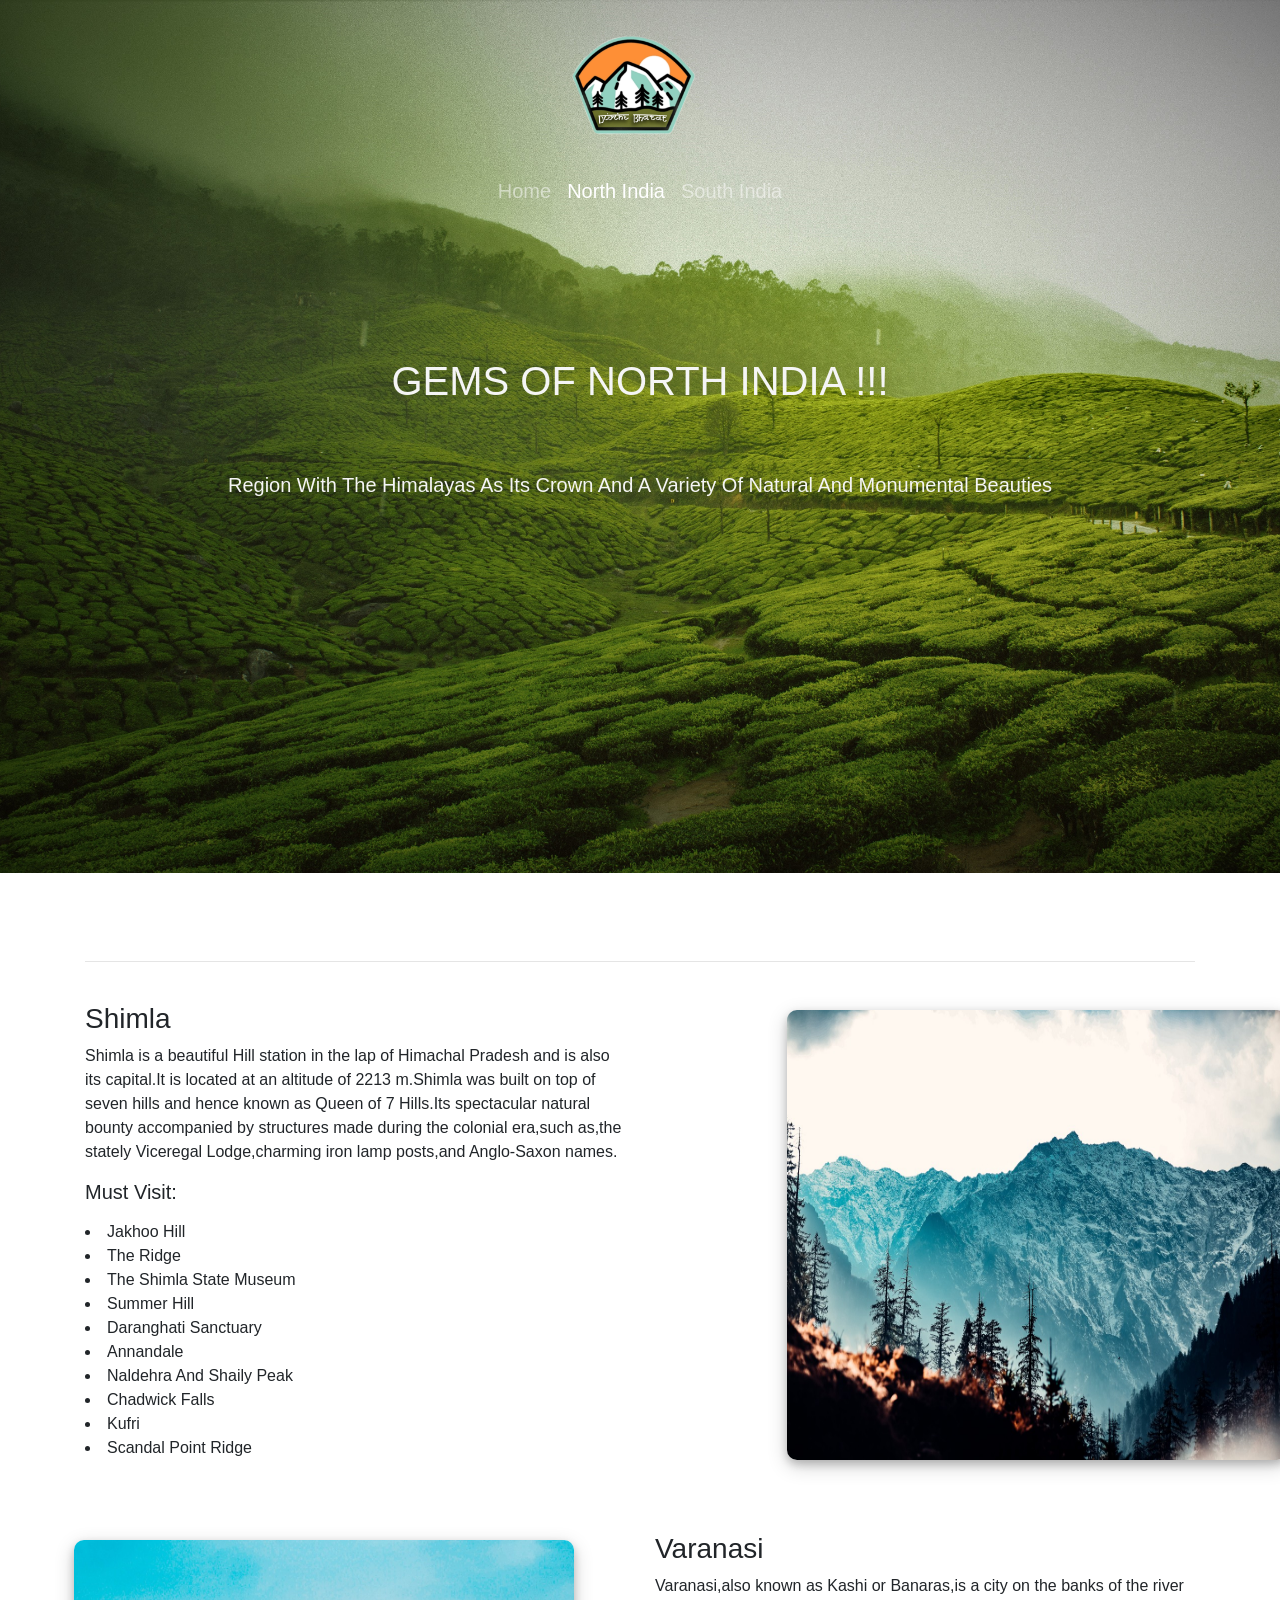
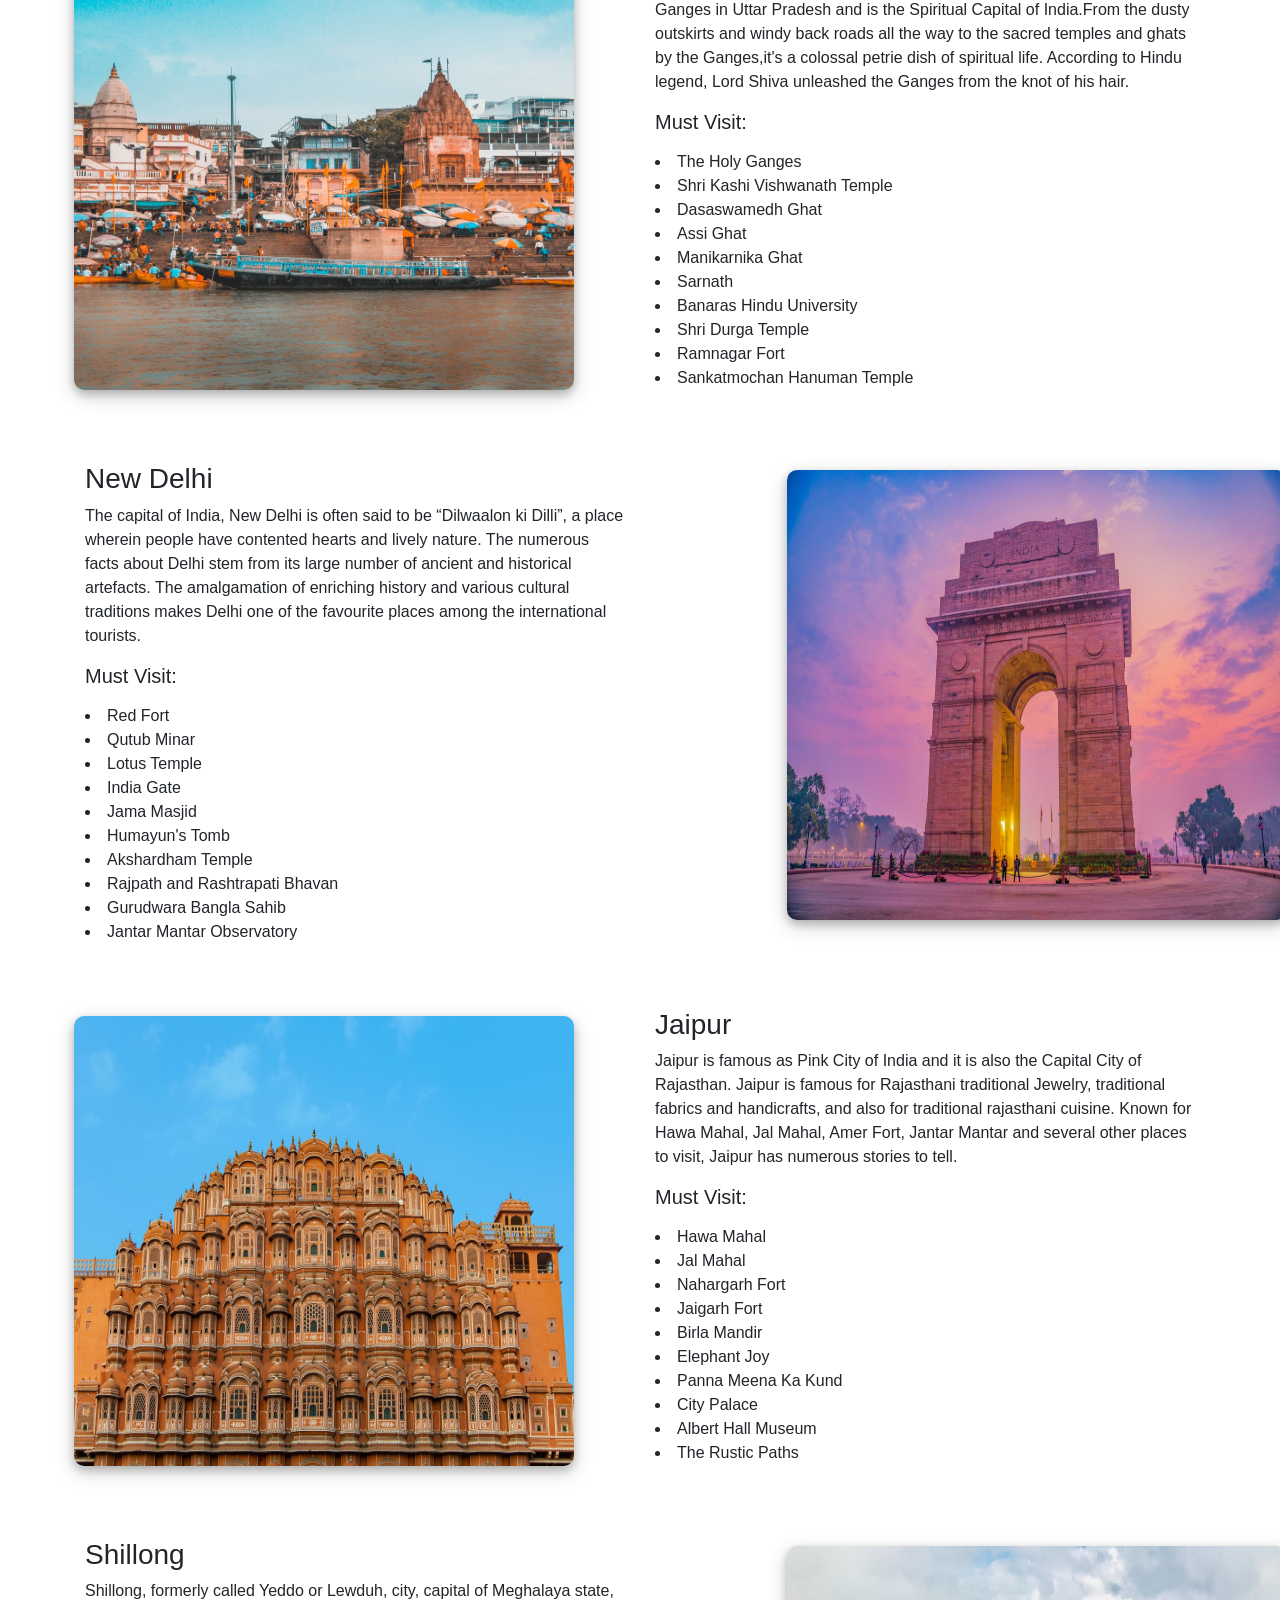
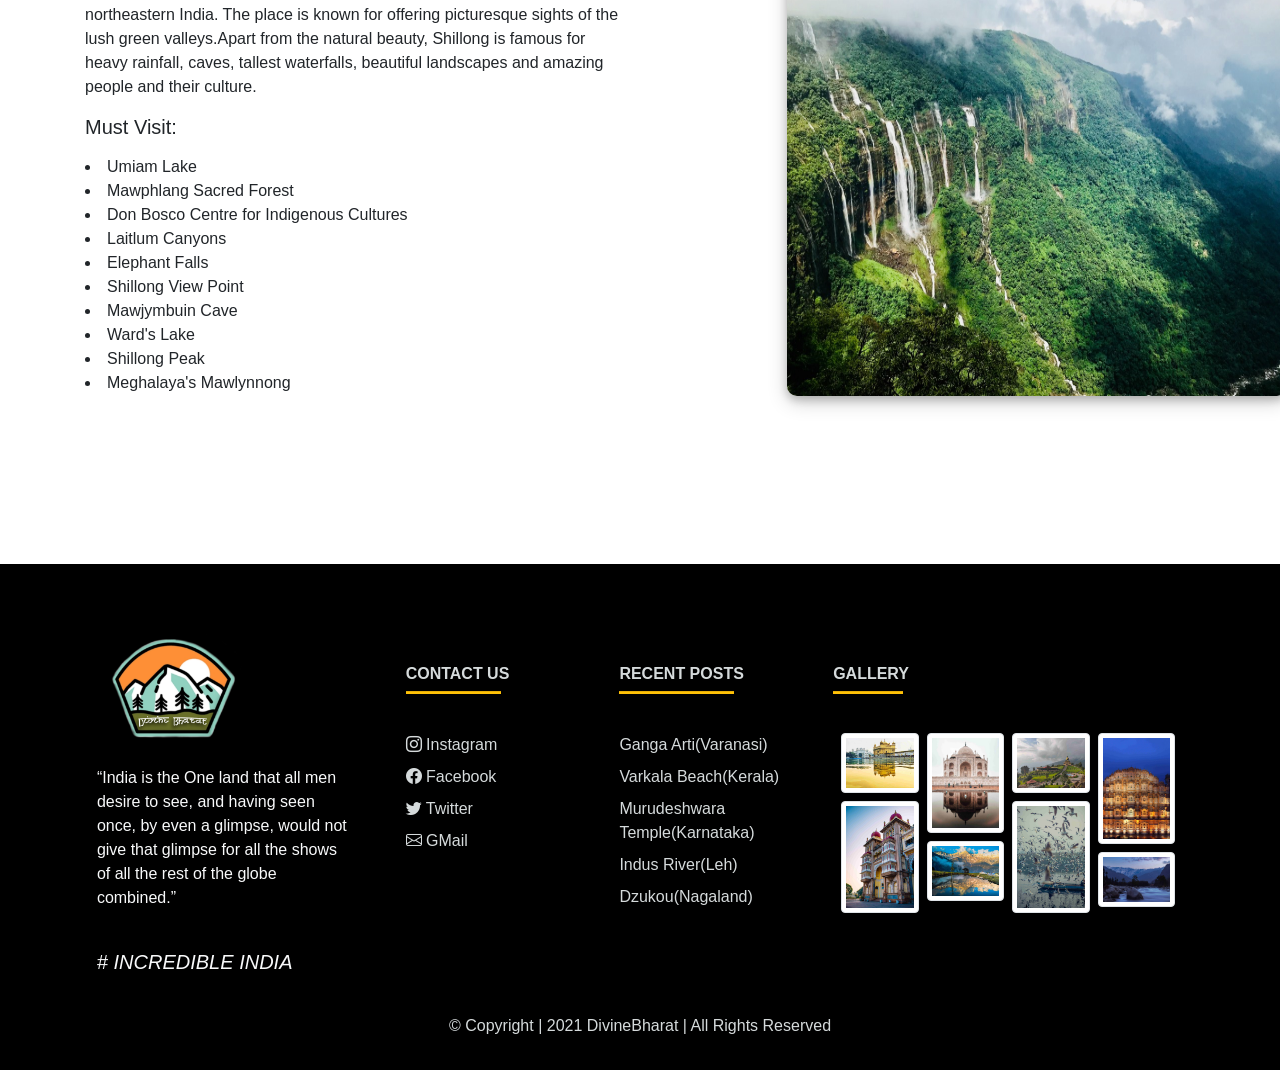
<file: north.html>
<!DOCTYPE html>
<html lang="en">
<head>
    <meta charset="UTF-8">
    <meta http-equiv="X-UA-Compatible" content="IE=edge">
    <meta name="viewport" content="width=device-width, initial-scale=1.0">
    <link rel="stylesheet" href="bootstrap.css">
    <link rel="stylesheet" href="home.css">
    <link rel="stylesheet" href="https://cdn.jsdelivr.net/npm/bootstrap-icons@1.5.0/font/bootstrap-icons.css">
    <title>DivineBharat</title>
</head>
<body>

<section class="jumbotron-fluid go2karuna">
    <div class="" style="margin:auto;margin-top:0;">
        <nav class="navbar navbar-expand-lg flex-column  navbar-dark">
            <a class="navbar-brand" href="index.html">
                <img src="logo/mota.png" width=150 height=150 class="d-inline-block align-top align-middle"
                     alt=""><br>
            </a>
            <button class="navbar-toggler" type="button" data-toggle="collapse" data-target="#navbarSupportedContent"
                    aria-controls="navbarSupportedContent" aria-expanded="false" aria-label="Toggle navigation">
                <span class="navbar-toggler-icon"></span>
            </button>

            <div class="collapse navbar-collapse" id="navbarSupportedContent">
                <ul class="navbar-nav mr-auto">
                    <li class="nav-item ">
                        <a class="nav-link" href="index.html">Home</a>
                    </li>
                    <li class="nav-item active">
                        <a class="nav-link" href="north.html">North India <span class="sr-only">(current)</span></a>
                    </li>
                    <li class="nav-item">
                        <a class="nav-link" href="south.html">South India</a>
                    </li>
                </ul>
            </div>
        </nav>
        <div class="container" style="margin-top: 15vh;color: whitesmoke;text-align: center; font-size: 20px;">
            <h1> GEMS OF NORTH INDIA !!!</h1><br><br>
            <h5>Region With The Himalayas As Its Crown And A Variety Of Natural And Monumental Beauties</h5><br><br>



        </div>
    </div>
</section>
        <br><br><br>

    <div class="container">
        <h2 style="text-align: center;"></h2><hr><br>
        <div class="row">
            <div class="col-lg-6">
                <h3>Shimla</h3>
                <p>
                    Shimla is a beautiful Hill station in the lap of Himachal Pradesh and is also its capital.It is located at an altitude of 2213 m.Shimla was built on top of seven hills and hence known as Queen of 7 Hills.Its spectacular natural bounty accompanied by structures made during the colonial era,such as,the stately Viceregal Lodge,charming iron lamp posts,and Anglo-Saxon names.
                </p>
            <h5>Must Visit:</h5>
                <p><li>Jakhoo Hill</li>
                <li>The Ridge</li>
                <li> The Shimla State Museum</li>
                <li> Summer Hill</li>
                <li>Daranghati Sanctuary</li>
                <li>Annandale</li>
                <li>Naldehra And Shaily Peak</li>
                <li>Chadwick Falls</li>
                <li>Kufri</li>
                <li>Scandal Point Ridge</li></p></div>
            <div class="col-lg-3 mx-auto mb-4" id="imgg">
                <img src="images/i41%20(9).jpg" class="m1234" width="500px" height="450px" alt="">
            </div>
        </div><br><br>
        <div class="row">
            <div class="col-lg-6 mx-auto mb-4"  id="imgg">
                <img src="images/i43.jpg" class="m1234" width="500px" height="450px" alt="">
            </div>
            <div class="col-lg-6">
                <h3>Varanasi</h3>
                <p>Varanasi,also known as Kashi or Banaras,is a city on the banks of the river Ganges in Uttar Pradesh and is the Spiritual Capital of India.From the dusty outskirts and windy back roads all the way to the sacred temples and ghats by the Ganges,it's a colossal petrie dish of spiritual life.
                    According to Hindu legend, Lord Shiva unleashed the Ganges from the knot of his hair.</p>
                <h5>Must Visit:</h5>
                <p><li>The Holy Ganges</li>
                <li>Shri Kashi Vishwanath Temple</li>
                <li>Dasaswamedh Ghat</li>
                <li>Assi Ghat</li>
                <li>Manikarnika Ghat</li>
                <li>Sarnath</li>
                <li>Banaras Hindu University</li>
                <li>Shri Durga Temple</li>
                <li>Ramnagar Fort</li>
                <li>Sankatmochan Hanuman Temple</li></p>
            </div>
        </div><br><br>
        <div class="row">
            <div class="col-lg-6">
                <h3>New Delhi</h3>
                <p>The capital of India, New Delhi is often said to be “Dilwaalon ki Dilli”, a place wherein people have contented hearts and lively nature.
                    The numerous facts about Delhi stem from its large number of ancient and historical artefacts.
                    The amalgamation of enriching history and various cultural traditions makes Delhi one of the favourite places among the international tourists.
                </p>
            <h5>Must Visit:</h5>
            <p><li>Red Fort</li>
            <li>Qutub Minar</li>
            <li>Lotus Temple</li>
            <li>India Gate</li>
            <li>Jama Masjid</li>
            <li>Humayun's Tomb</li>
            <li>Akshardham Temple</li>
            <li>Rajpath and Rashtrapati Bhavan</li>
            <li>Gurudwara Bangla Sahib</li>
            <li>Jantar Mantar Observatory</li></p>
            </div>
            <div class="col-lg-3 mx-auto mb-4"  id="imgg">
                <img src="images/i45.jpg" class="m1234" width="500px" height="450px" alt="">
            </div>
        </div><br><br>
        <div class="row">
            <div class="col-lg-6 mx-auto mb-4"  id="imgg">
                <img src="images/i44.jpg" class="m1234" width="500px" height="450px" alt="">
            </div>
            <div class="col-lg-6">
                <h3>Jaipur</h3>
                <p>Jaipur is famous as Pink City of India and it is also the Capital City of Rajasthan. Jaipur is famous for Rajasthani traditional Jewelry, traditional fabrics and handicrafts, and also for traditional rajasthani cuisine.
                    Known for Hawa Mahal, Jal Mahal, Amer Fort, Jantar Mantar and several other places to visit, Jaipur has numerous stories to tell.</p>
                <h5>Must Visit:</h5>
                <p><li>Hawa Mahal</li>
                <li>Jal Mahal</li>
                <li>Nahargarh Fort</li>
                <li>Jaigarh Fort</li>
                <li>Birla Mandir</li>
                <li>Elephant Joy</li>
                <li>Panna Meena Ka Kund</li>
                <li>City Palace</li>
                <li>Albert Hall Museum</li>
                <li>The Rustic Paths</li></p>
            </div>
        </div><br><br>
        <div class="row">
            <div class="col-lg-6" >
                <h3>Shillong</h3>
                <p>Shillong, formerly called Yeddo or Lewduh, city, capital of Meghalaya state, northeastern India.
                    The place is known for offering picturesque sights of the lush green valleys.Apart from the natural beauty, Shillong is famous for heavy rainfall, caves, tallest waterfalls, beautiful landscapes and amazing people and their culture.</p>
                <h5>Must Visit:</h5>
                <p><li>Umiam Lake</li>
                <li>Mawphlang Sacred Forest</li>
                <li>Don Bosco Centre for Indigenous Cultures</li>
                <li>Laitlum Canyons</li>
                <li>Elephant Falls</li>
                <li>Shillong View Point</li>
                <li>Mawjymbuin Cave</li>
                <li>Ward's Lake</li>
                <li>Shillong Peak</li>
                <li>Meghalaya's Mawlynnong</li></p>
            </div>
            <div class="col-lg-3 mx-auto mb-4"  id="imgg">
                <img src="images/i46.jpg" class="m1234" width="500px" height="450px" alt="">
            </div>
        </div><br>
    </div>
    
<br><br><br><br><br>


<!-- footer begin -->
<footer class="page-footer bg-dark1">
    <section class="gokaruna-v3">

        <div class="container text-center text-md-left mt-1">
            <div class="row">

                <div class="col-md-3 mx-auto mb-3"><br><br>
                    <img src="logo/mota.png" width=150 height=150 class="d-inline-block align-top mb-0"
                        alt="">
                    <br>
                    <p class="text-light" class="font-weight-bolder" class="mt-2">“India is the One land that all men
                        desire to see, and having seen once,
                        by even a glimpse, would not give that glimpse for all the shows of all the rest of the globe
                        combined.”</p>
                    <br>
                    <h5 class="text-light">#<em> INCREDIBLE INDIA</em></h5>
                </div>

                <div class="col-md-2 mx-auto mb-4"><br><br><br><br>
                    <h6 class="text-uppercase font-weight-bold">Contact Us</h6>
                    <hr class="bg-warning mb-4 mt-0 d-inline-block mx-auto" style="width: 95px; height: 2px">
                    <ul class="list-unstyled">
                        <li class="my-2"><a href="#" target="_blank"><i class="bi bi-instagram"></i> Instagram</a></li>
                        <li class="my-2"><a href="#" target="_blank"><i class="bi bi-facebook"></i> Facebook </a></li>
                        <li class="my-2"><a href="#" target="_blank"><i class="bi bi-twitter"></i> Twitter</a></li>
                        <li class="my-2"><a href="#" target="_blank"><i class="bi bi-envelope"></i> GMail</a></li>
                    </ul>
                </div>


                <div class="col-md-2 mx-auto mb-4"><br><br><br><br>
                    <h6 class="text-uppercase font-weight-bold">Recent Posts</h6>
                    <hr class="bg-warning mb-4 mt-0 d-inline-block mx-auto" style="width: 115px; height: 2px">
                    <ul class="list-unstyled">
                        <li class="my-2"><a href="i3%20(1).jpg" target="_blank">Ganga Arti(Varanasi)</a></li>
                        <li class="my-2"><a href="i3%20(2).jpg" target="_blank">Varkala Beach(Kerala)</a></li>
                        <li class="my-2"><a href="i3%20(3).jpg" target="_blank">Murudeshwara Temple(Karnataka)</a></li>
                        <li class="my-2"><a href="i3%20(4).jpg" target="_blank">Indus River(Leh)</a></li>
                        <li class="my-2"><a href="i3%20(5).jpg" target="_blank">Dzukou(Nagaland)</a></li>
                    </ul>
                </div>

                <div class="col-md-4 mx-auto mb-4"><br><br><br><br>
                    <h6 class="text-uppercase font-weight-bold">Gallery</h6>
                    <hr class="bg-warning mb-4 mt-0 d-inline-block mx-auto" style="width: 70px; height: 2px">
                    <div class="row1">
                        <div class="column1">
                            <a href="com/2.jpg" target="_blank"><img  class="img-thumbnail"  src="com/2.jpg" class="" alt="" ></a>
                            <a href="com/8.jpg" target="_blank"><img  class="img-thumbnail"  src="com/8.jpg" class="" alt="" ></a>
                        </div>
                        <br>
                        <div class="column1">
                            <a href="com/4.jpg" target="_blank"><img  class="img-thumbnail"  src="com/4.jpg" class="" alt="" ></a>
                            <a href="com/3.jpg" target="_blank"><img  class="img-thumbnail"  src="com/3.jpg" class="" alt="" ></a>
                        </div>
                        <br>
                        <div class="column1">
                            <a href="com/6.jpg" target="_blank"><img  class="img-thumbnail"  src="com/6.jpg" class="" alt="" ></a>
                            <a href="com/5.jpg" target="_blank"><img  class="img-thumbnail"  src="com/5.jpg" class="" alt="" ></a>
                        </div>
                        <br>
                        <div class="column1">
                            <a href="com/1.jpg" target="_blank"><img  class="img-thumbnail"  src="com/1.jpg" class="" alt="" ></a>
                            <a href="com/7.jpg" target="_blank"><img  class="img-thumbnail"  src="com/7.jpg" class="" alt="" ></a>
                        </div>
                        <br>

                    </div>
                </div>

            </div>

            <div class="footer-copyright text-center py-3">
                <p> &copy; Copyright | 2021 DivineBharat | All Rights Reserved</p>
            </div>
    </section>
</footer>

<script src="https://code.jquery.com/jquery-3.6.0.js" integrity="sha256-H+K7U5CnXl1h5ywQfKtSj8PCmoN9aaq30gDh27Xc0jk="
    crossorigin="anonymous"></script>

<script src="https://cdn.jsdelivr.net/npm/bootstrap@4.6.0/dist/js/bootstrap.min.js"
    integrity="sha384-+YQ4JLhjyBLPDQt//I+STsc9iw4uQqACwlvpslubQzn4u2UU2UFM80nGisd026JF"
    crossorigin="anonymous"></script>
</body>

</html>
</file>
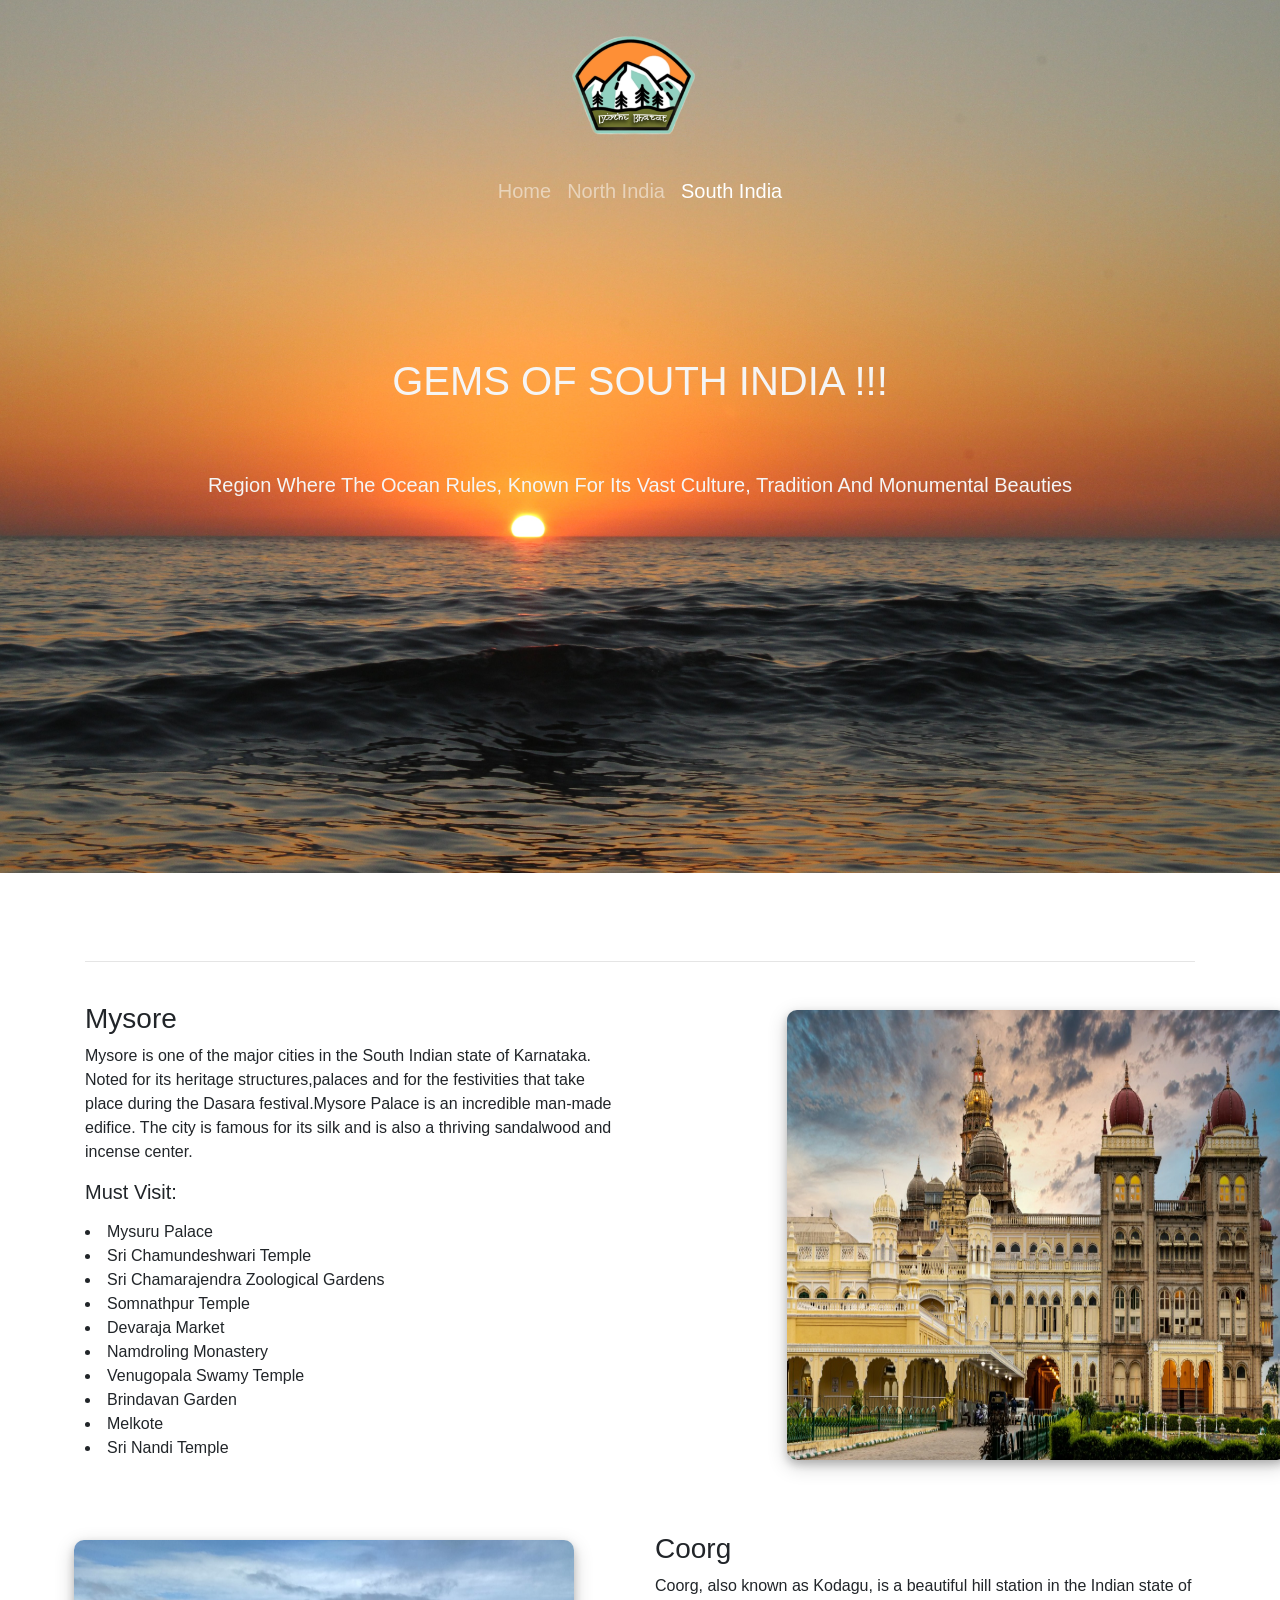
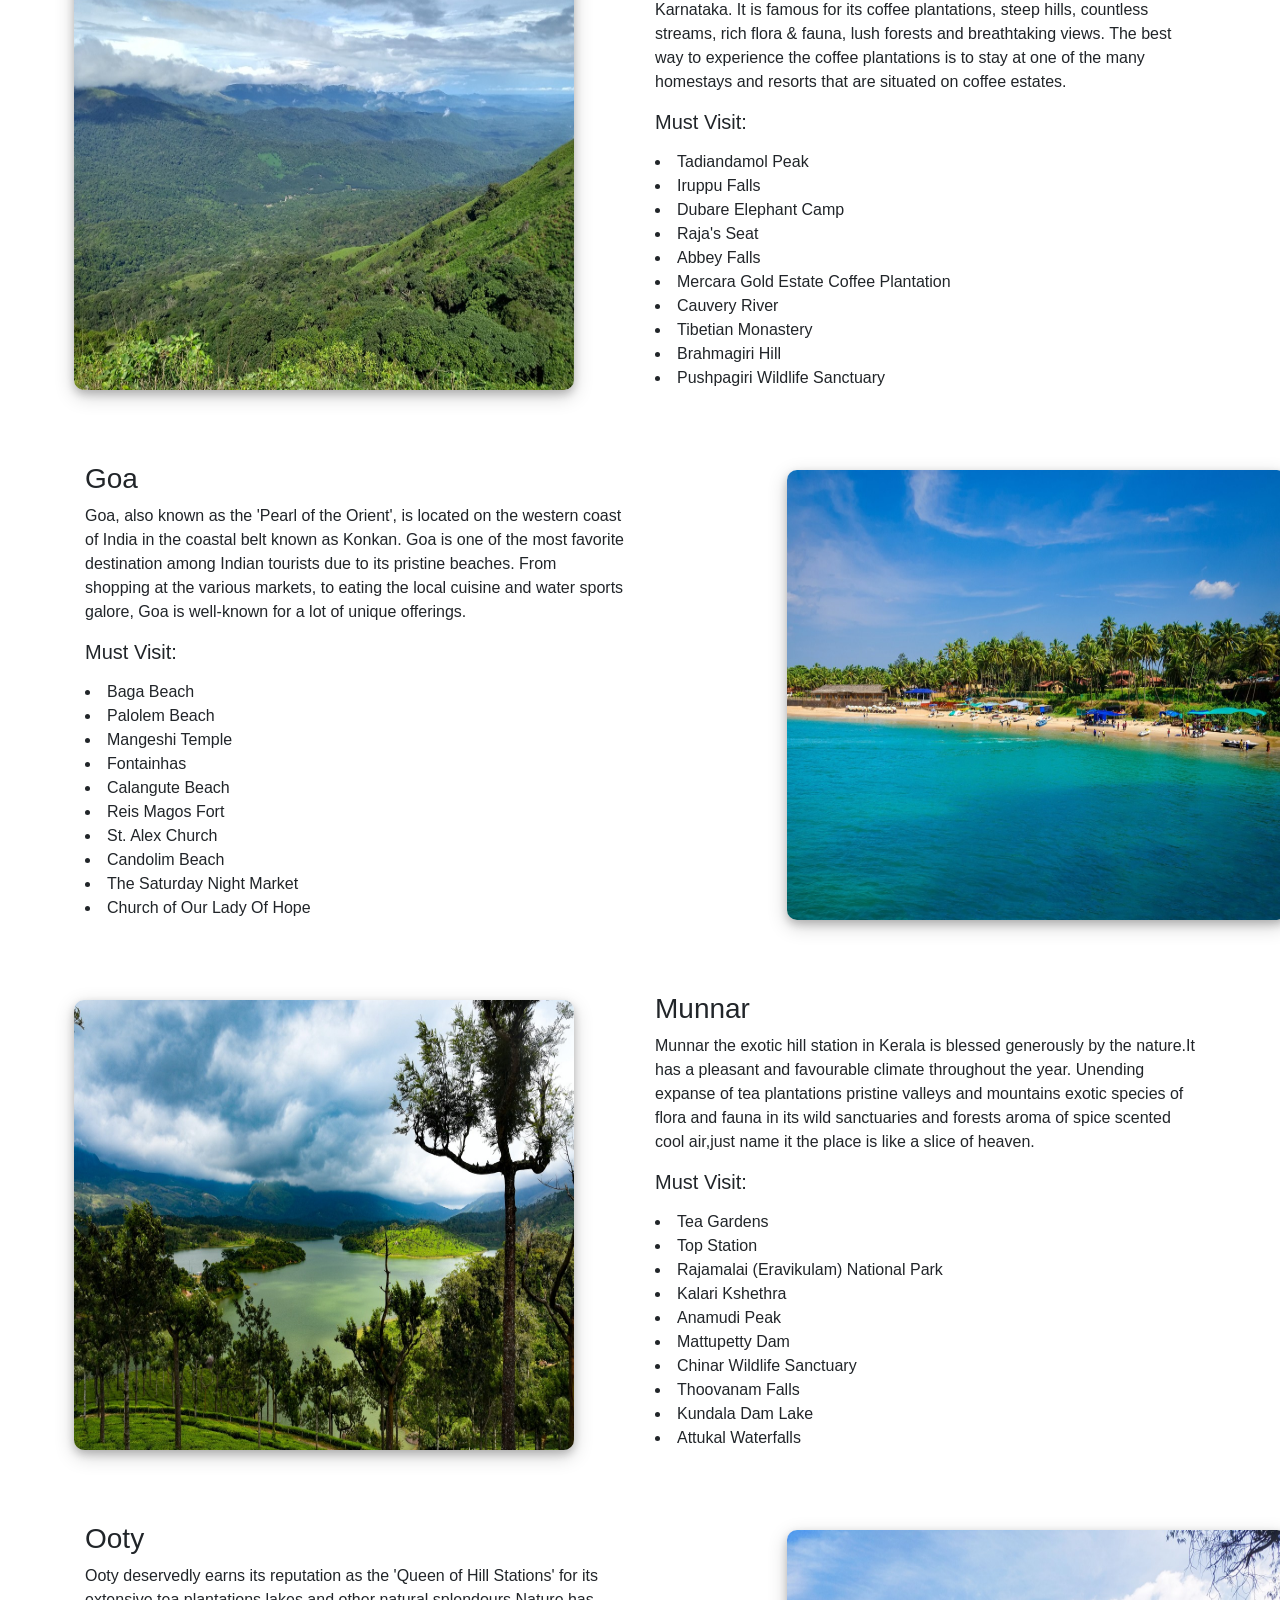
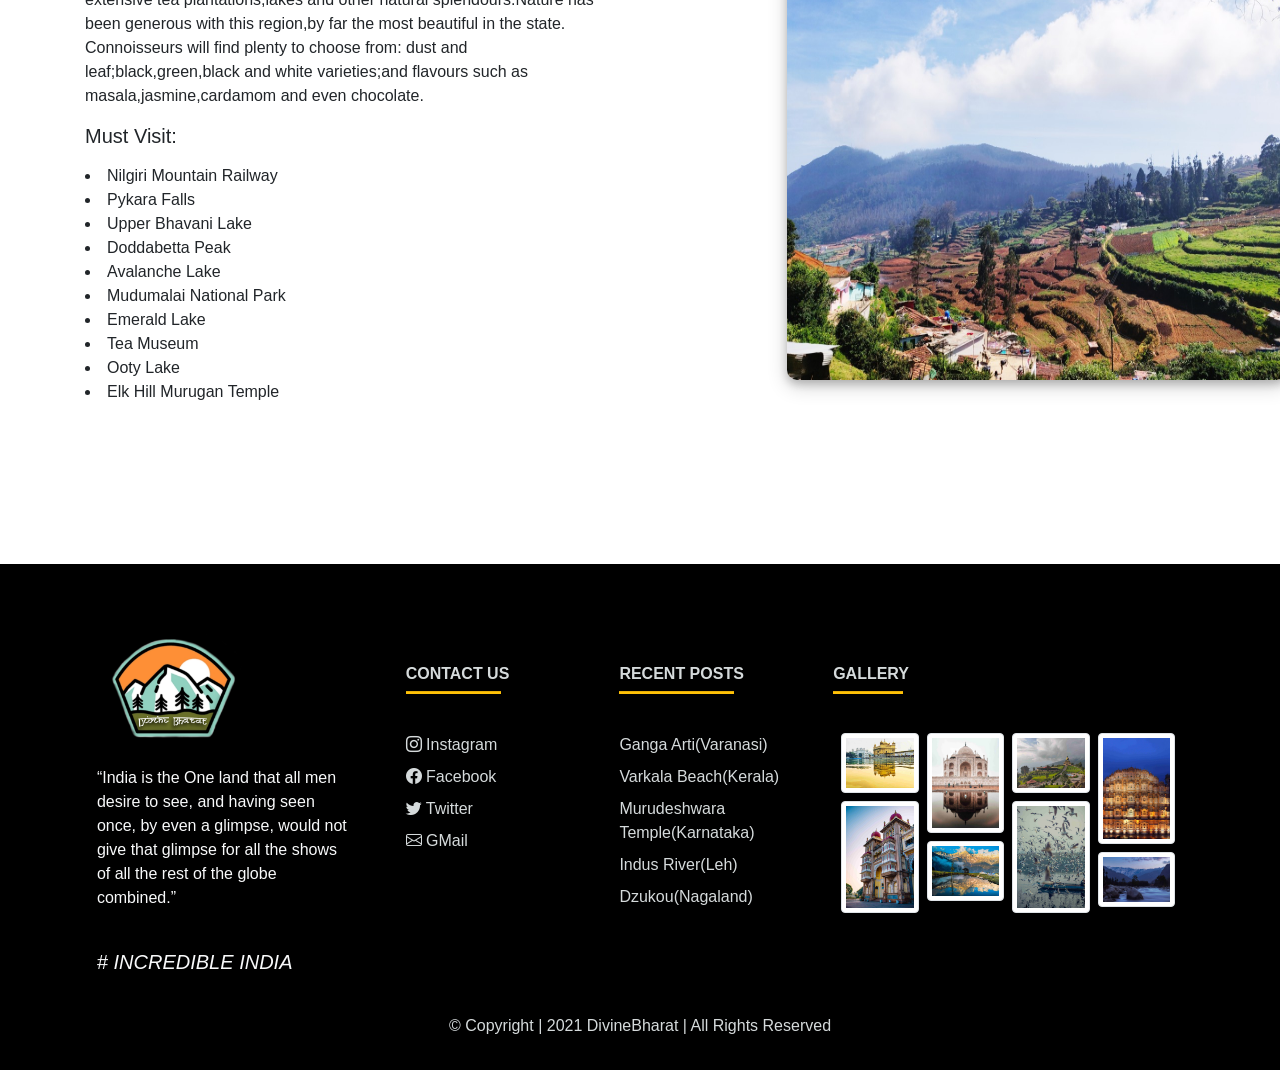
<file: south.html>
<!DOCTYPE html>
<html lang="en">

<head>
    <meta charset="UTF-8">
    <meta http-equiv="X-UA-Compatible" content="IE=edge">
    <meta name="viewport" content="width=device-width, initial-scale=1.0">
    <link rel="stylesheet" href="bootstrap.css">
    <link rel="stylesheet" href="home.css">
    <link rel="stylesheet" href="https://cdn.jsdelivr.net/npm/bootstrap-icons@1.5.0/font/bootstrap-icons.css">
    <title>DivineBharat</title>
</head>

<body>

    <section class="jumbotron-fluid go3karuna">
        <div class="" style="margin:auto;margin-top:0;">
            <nav class="navbar navbar-expand-lg flex-column  navbar-dark">
                <a class="navbar-brand" href="index.html">
                    <img src="logo/mota.png" width=150 height=150
                        class="d-inline-block align-top align-middle" alt=""><br>
                </a>
                <button class="navbar-toggler" type="button" data-toggle="collapse"
                    data-target="#navbarSupportedContent" aria-controls="navbarSupportedContent" aria-expanded="false"
                    aria-label="Toggle navigation">
                    <span class="navbar-toggler-icon"></span>
                </button>

                <div class="collapse navbar-collapse" id="navbarSupportedContent">
                    <ul class="navbar-nav mr-auto">
                        <li class="nav-item ">
                            <a class="nav-link" href="index.html">Home</a>
                        </li>
                        <li class="nav-item ">
                            <a class="nav-link" href="north.html">North India</a>
                        </li>
                        <li class="nav-item active">
                            <a class="nav-link" href="south.html">South India <span class="sr-only">(current)</span></a>
                        </li>
                    </ul>
                </div>
            </nav>
            <div class="container" style="margin-top: 15vh;color: whitesmoke;text-align: center; font-size: 20px;">
                <h1>GEMS OF SOUTH INDIA !!!</h1><br><br>
                <h5>Region Where The Ocean Rules, Known For Its Vast Culture, Tradition And Monumental Beauties</h5><br><br>
            </div>
        </div>
    </section>
    <br><br><br>

<div class="container">
    <h2 style="text-align: center;"></h2>
    <hr><br>
    <div class="row">
        <div class="col-lg-6">
            <h3>Mysore</h3>
            <p>Mysore is one of the major cities in the South Indian state of Karnataka.
                Noted for its heritage structures,palaces and for the festivities that take place during the Dasara festival.Mysore Palace is an incredible man-made edifice.
                The city is famous for its silk and is also a thriving sandalwood and incense center.</p>
            <h5>Must Visit:</h5>
            <p><li>Mysuru Palace</li>
            <li>Sri Chamundeshwari Temple</li>
            <li>Sri Chamarajendra Zoological Gardens</li>
            <li>Somnathpur Temple</li>
            <li>Devaraja Market</li>
            <li>Namdroling Monastery</li>
            <li>Venugopala Swamy Temple</li>
            <li>Brindavan Garden</li>
            <li>Melkote</li>
            <li>Sri Nandi Temple</li></p>
        </div>
        <div class="col-lg-3 mx-auto mb-4" id="imgg">
            <img src="images/i47.jpg" class="m1234" width="500px" height="450px" alt="">
        </div>
    </div><br><br>
    <div class="row">
        <div class="col-lg-6 mx-auto mb-4" id="imgg">
            <img src="images/i48.jpg" class="m1234" width="500px" height="450px" alt="">
        </div>
        <div class="col-lg-6">
            <h3>Coorg</h3>
            <p>Coorg, also known as Kodagu, is a beautiful hill station in the Indian state of Karnataka.
                It is famous for its coffee plantations, steep hills, countless streams, rich flora & fauna, lush forests and breathtaking views.
                The best way to experience the coffee plantations is to stay at one of the many homestays and resorts that are situated on coffee estates.
            </p>
            <h5>Must Visit:</h5>
            <p><li>Tadiandamol Peak</li>
            <li>Iruppu Falls</li>
            <li>Dubare Elephant Camp</li>
            <li>Raja's Seat</li>
            <li>Abbey Falls</li>
            <li>Mercara Gold Estate Coffee Plantation</li>
            <li>Cauvery River</li>
            <li>Tibetian Monastery</li>
            <li>Brahmagiri Hill</li>
            <li>Pushpagiri Wildlife Sanctuary</li></p>
        </div>
    </div><br><br>
    <div class="row">
        <div class="col-lg-6">
            <h3>Goa</h3>
            <p>
                Goa, also known as the 'Pearl of the Orient', is located on the western coast of India in the coastal belt known as Konkan.
                Goa is one of the most favorite destination among Indian tourists due to its pristine beaches.
                From shopping at the various markets, to eating the local cuisine and water sports galore, Goa is well-known for a lot of unique offerings.
            </p>
            <h5>Must Visit:</h5>
            <p><li>Baga Beach</li>
            <li>Palolem Beach</li>
            <li>Mangeshi Temple</li>
            <li>Fontainhas</li>
            <li>Calangute Beach</li>
            <li>Reis Magos Fort</li>
            <li>St. Alex Church</li>
            <li>Candolim Beach</li>
            <li>The Saturday Night Market</li>
            <li>Church of Our Lady Of Hope</li></p>
        </div>
        <div class="col-lg-3 mx-auto mb-4" id="imgg">
            <img src="images/i49.jpg" class="m1234" width="500px" height="450px" alt="">
        </div>
    </div><br><br>
    <div class="row">
        <div class="col-lg-6 mx-auto mb-4" id="imgg">
            <img src="images/i50.jpg" class="m1234" width="500px" height="450px" alt="">
        </div>
        <div class="col-lg-6">
            <h3>Munnar</h3>
            <p>Munnar the exotic hill station in Kerala is blessed generously by the nature.It has a pleasant and favourable climate throughout the year.
                Unending expanse of tea plantations pristine valleys and mountains exotic species of flora and fauna in its wild sanctuaries and forests aroma of spice scented cool air,just name it the place is like a slice of heaven.
            </p>
            <h5>Must Visit:</h5>
            <p><li>Tea Gardens</li>
            <li>Top Station</li>
            <li>Rajamalai (Eravikulam) National Park</li>
            <li>Kalari Kshethra</li>
            <li>Anamudi Peak</li>
            <li>Mattupetty Dam</li>
            <li>Chinar Wildlife Sanctuary</li>
            <li>Thoovanam Falls</li>
            <li>Kundala Dam Lake</li>
            <li>Attukal Waterfalls</li></p>
        </div>
    </div><br><br>
    <div class="row">
        <div class="col-lg-6" >
            <h3>Ooty</h3>
            <p>Ooty deservedly earns its reputation as the 'Queen of Hill Stations' for its extensive tea plantations,lakes and other natural splendours.Nature has been generous with this region,by far the most beautiful in the state.
                Connoisseurs will find plenty to choose from: dust and leaf;black,green,black and white varieties;and flavours such as masala,jasmine,cardamom and even chocolate.</p>
            <h5>Must Visit:</h5>
            <p><li>Nilgiri Mountain Railway</li>
            <li>Pykara Falls</li>
            <li>Upper Bhavani Lake</li>
            <li>Doddabetta Peak</li>
            <li>Avalanche Lake</li>
            <li>Mudumalai National Park</li>
            <li>Emerald Lake</li>
            <li>Tea Museum</li>
            <li>Ooty Lake</li>
            <li>Elk Hill Murugan Temple</li></p>
        </div>
        <div class="col-lg-3 mx-auto mb-4" id="imgg">
            <img src="images/i51.jpg" class="m1234" width="500px" height="450px" alt="">
        </div>
    </div><br>
</div>

<br><br><br><br><br>



    <!-- footer begin -->
    <footer class="page-footer bg-dark1">
        <section class="gokaruna-v3">
    
            <div class="container text-center text-md-left mt-1">
                <div class="row">
    
                    <div class="col-md-3 mx-auto mb-3"><br><br>
                        <img src="logo/mota.png" width=150 height=150 class="d-inline-block align-top mb-0"
                            alt="">
                        <br>
                        <p class="text-light" class="font-weight-bolder" class="mt-2">“India is the One land that all men
                            desire to see, and having seen once,
                            by even a glimpse, would not give that glimpse for all the shows of all the rest of the globe
                            combined.”</p>
                        <br>
                        <h5 class="text-light">#<em> INCREDIBLE INDIA</em></h5>
                    </div>
    
                    <div class="col-md-2 mx-auto mb-4"><br><br><br><br>
                        <h6 class="text-uppercase font-weight-bold">Contact Us</h6>
                        <hr class="bg-warning mb-4 mt-0 d-inline-block mx-auto" style="width: 95px; height: 2px">
                        <ul class="list-unstyled">
                            <li class="my-2"><a href="#" target="_blank"><i class="bi bi-instagram"></i> Instagram</a></li>
                            <li class="my-2"><a href="#" target="_blank"><i class="bi bi-facebook"></i> Facebook </a></li>
                            <li class="my-2"><a href="#" target="_blank"><i class="bi bi-twitter"></i> Twitter</a></li>
                            <li class="my-2"><a href="#" target="_blank"><i class="bi bi-envelope"></i> GMail</a></li>
                        </ul>
                    </div>
    
    
                    <div class="col-md-2 mx-auto mb-4"><br><br><br><br>
                        <h6 class="text-uppercase font-weight-bold">Recent Posts</h6>
                        <hr class="bg-warning mb-4 mt-0 d-inline-block mx-auto" style="width: 115px; height: 2px">
                        <ul class="list-unstyled">
                            <li class="my-2"><a href="i3%20(1).jpg" target="_blank">Ganga Arti(Varanasi)</a></li>
                            <li class="my-2"><a href="i3%20(2).jpg" target="_blank">Varkala Beach(Kerala)</a></li>
                            <li class="my-2"><a href="i3%20(3).jpg" target="_blank">Murudeshwara Temple(Karnataka)</a></li>
                            <li class="my-2"><a href="i3%20(4).jpg" target="_blank">Indus River(Leh)</a></li>
                            <li class="my-2"><a href="i3%20(5).jpg" target="_blank">Dzukou(Nagaland)</a></li>
                        </ul>
                    </div>
    
                    <div class="col-md-4 mx-auto mb-4"><br><br><br><br>
                        <h6 class="text-uppercase font-weight-bold">Gallery</h6>
                        <hr class="bg-warning mb-4 mt-0 d-inline-block mx-auto" style="width: 70px; height: 2px">
                        <div class="row1">
                            <div class="column1">
                                <a href="com/2.jpg" target="_blank"><img  class="img-thumbnail"  src="com/2.jpg" class="" alt="" ></a>
                                <a href="com/8.jpg" target="_blank"><img  class="img-thumbnail"  src="com/8.jpg" class="" alt="" ></a>
                            </div>
                            <br>
                            <div class="column1">
                                <a href="com/4.jpg" target="_blank"><img  class="img-thumbnail"  src="com/4.jpg" class="" alt="" ></a>
                                <a href="com/3.jpg" target="_blank"><img  class="img-thumbnail"  src="com/3.jpg" class="" alt="" ></a>
                            </div>
                            <br>
                            <div class="column1">
                                <a href="com/6.jpg" target="_blank"><img  class="img-thumbnail"  src="com/6.jpg" class="" alt="" ></a>
                                <a href="com/5.jpg" target="_blank"><img  class="img-thumbnail"  src="com/5.jpg" class="" alt="" ></a>
                            </div>
                            <br>
                            <div class="column1">
                                <a href="com/1.jpg" target="_blank"><img  class="img-thumbnail"  src="com/1.jpg" class="" alt="" ></a>
                                <a href="com/7.jpg" target="_blank"><img  class="img-thumbnail"  src="com/7.jpg" class="" alt="" ></a>
                            </div>
                            <br>

                        </div>
                    </div>
    
                </div>
    
                <div class="footer-copyright text-center py-3">
                    <p> &copy; Copyright | 2021 DivineBharat | All Rights Reserved</p>
                </div>
        </section>
    </footer>
    
    <script src="https://code.jquery.com/jquery-3.6.0.js" integrity="sha256-H+K7U5CnXl1h5ywQfKtSj8PCmoN9aaq30gDh27Xc0jk="
        crossorigin="anonymous"></script>
    
    <script src="https://cdn.jsdelivr.net/npm/bootstrap@4.6.0/dist/js/bootstrap.min.js"
        integrity="sha384-+YQ4JLhjyBLPDQt//I+STsc9iw4uQqACwlvpslubQzn4u2UU2UFM80nGisd026JF"
        crossorigin="anonymous"></script>
    </body>
    
    </html>
</file>
<file: home.css>
body{
    background-color:white;
}
.gokaruna{
  position: relative;
  background: url(images/b33.jpg);
    min-height: 97vh;
  background-size: cover;
  background-attachment: fixed;
  background-position: center;
  background-repeat: no-repeat;
  display: flex;
}
.go2karuna{
  position: relative;
  background: url(images/i3333333333.jpg);
    min-height: 97vh;
  background-size: cover;
  background-attachment: fixed;
  background-position: center;
  background-repeat: no-repeat;
  display: flex;
}
.go3karuna{
  position: relative;
  background: url(images/i4\ \(1\).jpg);
    min-height: 97vh;
  background-size: cover;
  background-attachment: fixed;
  background-position: center;
  background-repeat: no-repeat;
  display: flex;
}
.nav-item{
    font-size: 20px;
}



#box{
    margin-top: -90px;
    border-radius: 0%;
    padding: 50px 55px 55px 55px;
    padding-bottom: 40px;
    box-shadow: 0 4px 8px 0 rgba(0, 0, 0, 0.2), 0 6px 20px 0 rgba(0, 0, 0, 0.19);
    background-color: #23272b;
}
.bg-dark1{
    background-color: #000000;
}


.page-footer a{
    color: #d5dadb;
    text-decoration: inherit;

}

.gallery-item {
    display: inline-block;
    text-align: center;
    vertical-align: top;
    width: 100%;
}

.page-footer li,h6 {
    color: #d5dadb;
}
p[class="mt-2"],div[class="footer-copyright text-center py-3"]{
    color:#d5dadb;}

.gokaruna-v2{
  position: inherit;
  background: url(images/india.jpg);
  min-height: 90vh;
  background-size: cover;
  background-attachment: fixed;
  background-position: center;
  background-repeat: no-repeat;
  display: flex;
}


.gokaruna-v3{
    position:inherit;
    background: url(images/b17.jpg);
    min-height: 45vh;
    background-size: cover;
    background-attachment: fixed;
    background-position: center;
    background-repeat: no-repeat;
    display: flex;
}



#slide {
  display: flex;
  flex-wrap: wrap;
  padding: 0 4px;
  margin-right: 60px;
}

#imgg {
  flex: 50%;
  padding: 0 4px;
}

#imgg img {
  margin-top: 8px;
  flex: 50%;
  vertical-align: middle;
  border-radius: 10px;
  box-shadow: 0 4px 8px 0 rgba(0, 0, 0, 0.2), 0 6px 20px 0 rgba(0, 0, 0, 0.19);
}
.btn-xyz {
  color: black;
  background-color: white;
  border-color: white;
  border-radius: 0;
}
.btn-xyz:hover {
  color: #fff;
  background-color: black;
  border-color:black;
}
.btn-outline-abc {
  color: white;
  border-radius: 0;
  border-color: white;
}
.btn-outline-abc:hover {
  color: #fff;
  background-color: black;
  border-color:black;
}


.row1 {
    display: flex;
    flex-wrap: wrap;
    padding: 0 4px;
}

/* Create four equal columns that sits next to each other */
.column1 {
    flex: 25%;
    max-width: 25%;
    padding: 0 4px;
}

.column1 img {
    margin-top: 8px;
    vertical-align: middle;
    width: 100%;
}

/* Responsive layout - makes a two column-layout instead of four columns */
@media screen and (max-width: 800px) {
    .column1 {
        flex: 50%;
        max-width: 50%;
    }
}

/* Responsive layout - makes the two columns stack on top of each other instead of next to each other */
@media screen and (max-width: 600px) {
    .column1 {
        flex: 100%;
        max-width: 100%;
    }
}
.card {
    position: relative;
    border: solid 1px #212121;
    padding: 45px 50px 25px 60px;
    margin-top: -90px;
    background-color: #212121;
    border-radius: 10px;
    color: #fff
}

.post-txt {
  text-align: center;
    font-size: 20px;
    margin-bottom: 0;
    padding-top: 15px;
}

.quote-img {
    position: absolute;
    top: 135px;
    left: 28px;
    width: 30px;
    height: 30px
}
.quote-img2 {
    position: absolute;
    bottom: 35px;
    right: 120px;
    width: 30px;
    height: 30px
}
@media screen and (max-width: 1200px) {
  .quote-img2{
    right: 40px;
  }
  .quote-img{
    left: 40px;
  }
}


.nice-img {
    width: 20px;
    height: 25px;
    margin-bottom: 7px
}

.arrow-down {
    width: 0;
    height: 0;
    border-left: 25px solid transparent;
    border-right: 25px solid transparent;
    border-top: 20px solid #212121;
    margin-left: 85px
}

.fit-image {
    width: 100%;
    object-fit: cover
}

.profile-pic {
    position: absolute;
    width: 120px;
    height: 120px;margin-top: 10px;
    margin-left: -57px;
    
}

.profile-name {
    position: absolute;
    font-size: 22px;margin-top: 130px;
    
    color: #616161
}
@media  only screen and (max-width: 768px) {
  .m1234{
  margin: 5px 5px;
    width: 390px;
    height: auto;
  }
  .btn-outline-abc{
    margin-bottom: 50px;
  }
  .quote-img{
    
    
  }
  .quote-img2{
    right:40px;
    bottom: 30px;
  }
  .navbar-toggler{
    margin-top:-90px;
    margin-bottom: 50px;
    margin-right: -320px;
  }
  img[src="logo/mota.png"]{
    width: 200px;
    height: auto;
    margin-right:-20px;
    margin-bottom: 0;
  }
  
}
</file>
